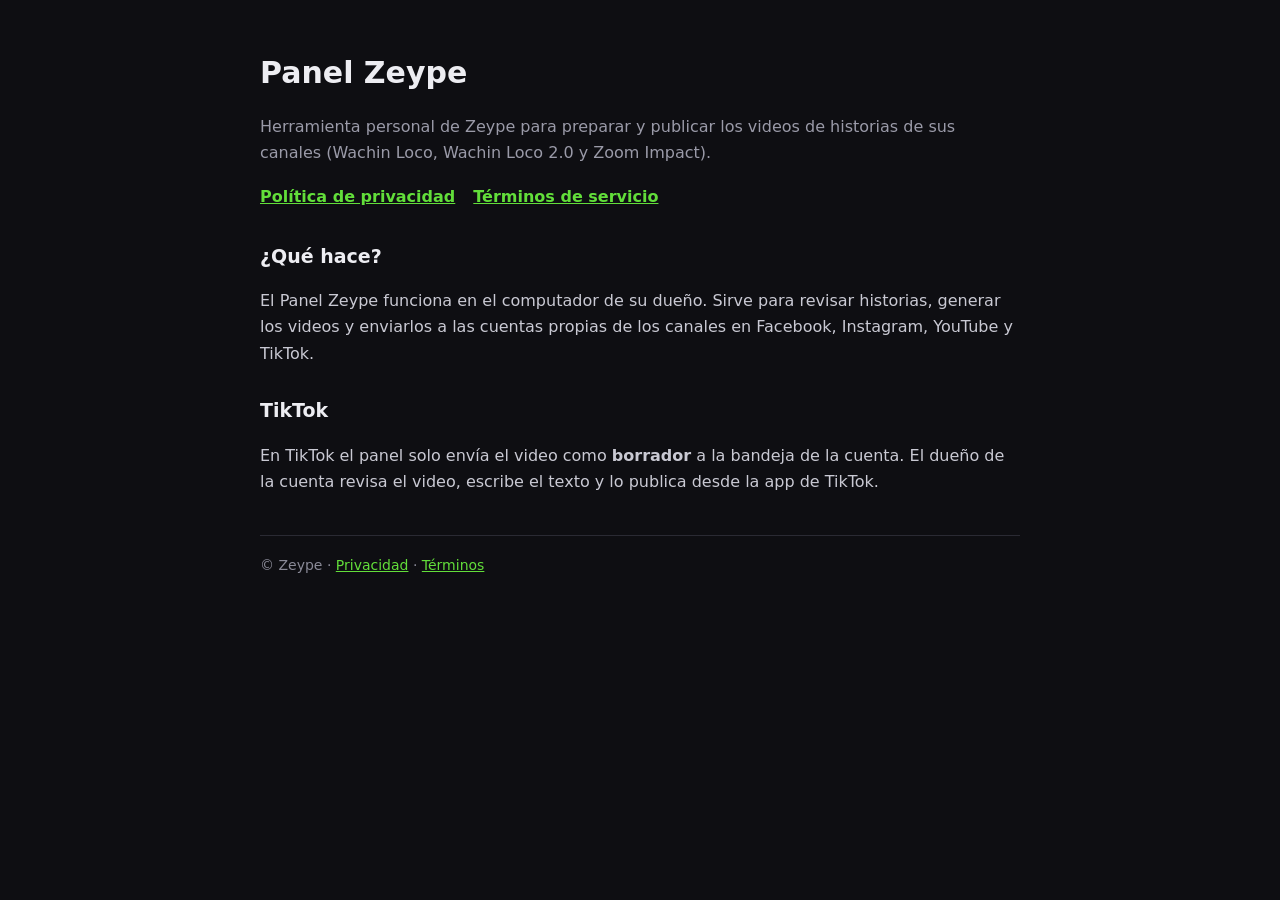
<file: index.html>
<!doctype html><html lang="es"><head><meta charset="utf-8"><meta name="viewport" content="width=device-width,initial-scale=1">
<title>Panel Zeype</title><link rel="stylesheet" href="estilo.css"></head><body><main>
<h1>Panel Zeype</h1>
<p class="sub">Herramienta personal de Zeype para preparar y publicar los videos de historias de sus canales (Wachin Loco, Wachin Loco 2.0 y Zoom Impact).</p>
<nav><a href="privacidad.html">Política de privacidad</a><a href="terminos.html">Términos de servicio</a></nav>
<h2>¿Qué hace?</h2>
<p>El Panel Zeype funciona en el computador de su dueño. Sirve para revisar historias, generar los videos y enviarlos a las cuentas propias de los canales en Facebook, Instagram, YouTube y TikTok.</p>
<h2>TikTok</h2>
<p>En TikTok el panel solo envía el video como <b>borrador</b> a la bandeja de la cuenta. El dueño de la cuenta revisa el video, escribe el texto y lo publica desde la app de TikTok.</p>
<footer>© Zeype · <a href="privacidad.html">Privacidad</a> · <a href="terminos.html">Términos</a></footer>
</main></body></html>
</file>
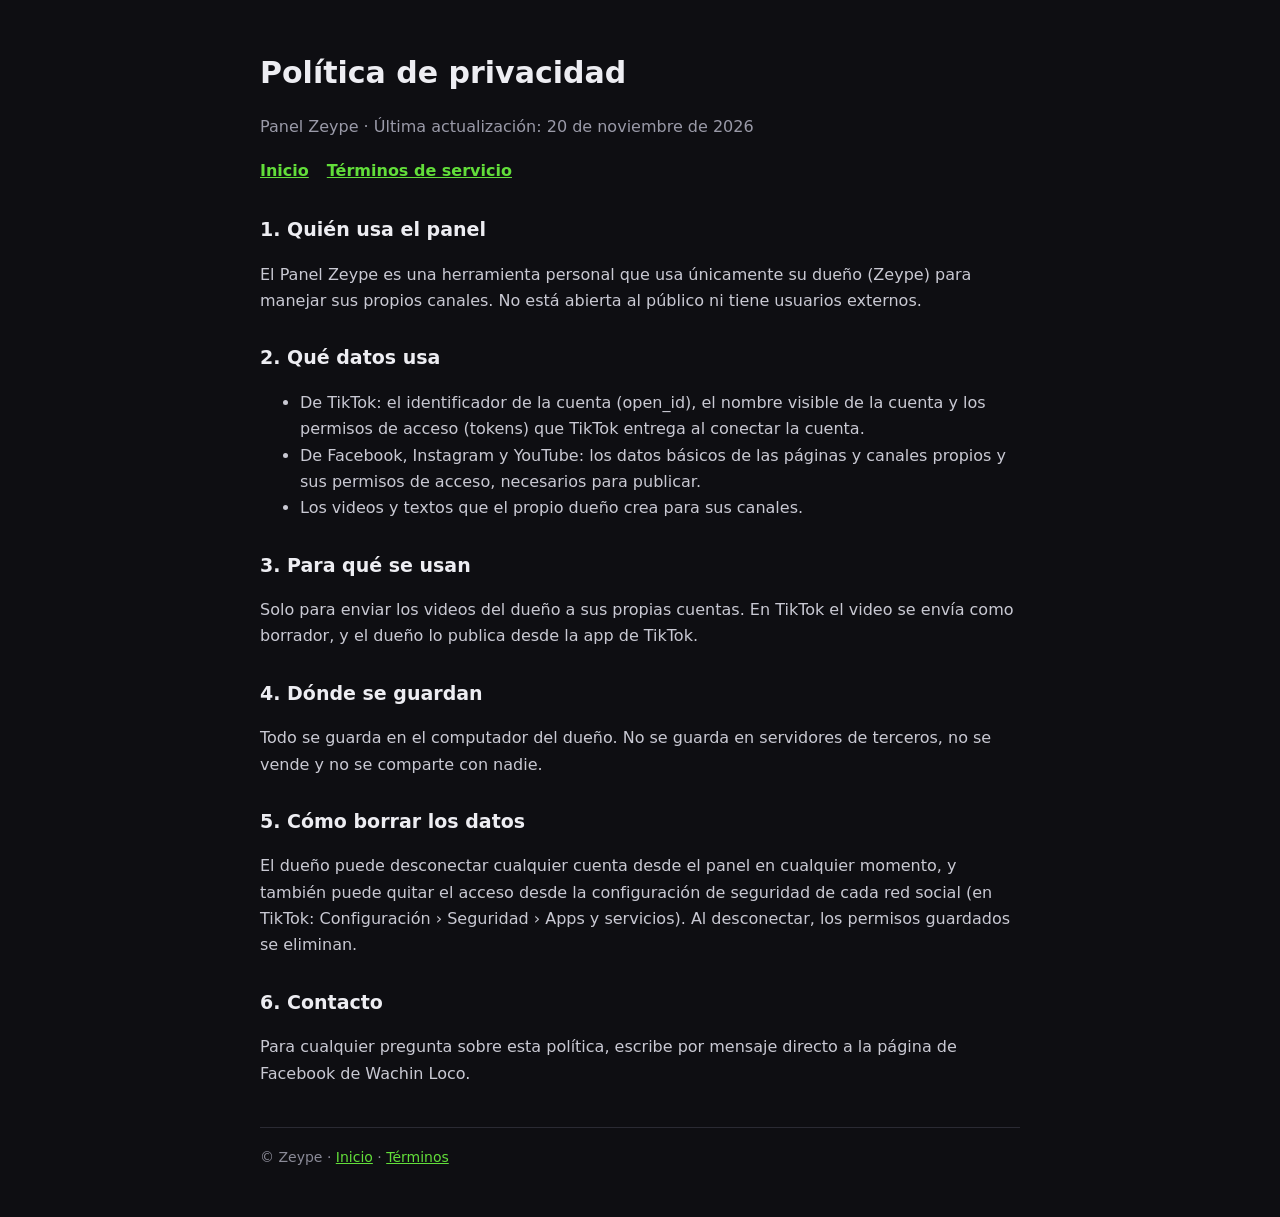
<file: privacidad.html>
<!doctype html><html lang="es"><head><meta charset="utf-8"><meta name="viewport" content="width=device-width,initial-scale=1">
<title>Política de privacidad · Panel Zeype</title><link rel="stylesheet" href="estilo.css"></head><body><main>
<h1>Política de privacidad</h1><p class="sub">Panel Zeype · Última actualización: 20 de noviembre de 2026</p>
<nav><a href="index.html">Inicio</a><a href="terminos.html">Términos de servicio</a></nav>
<h2>1. Quién usa el panel</h2>
<p>El Panel Zeype es una herramienta personal que usa únicamente su dueño (Zeype) para manejar sus propios canales. No está abierta al público ni tiene usuarios externos.</p>
<h2>2. Qué datos usa</h2>
<ul>
<li>De TikTok: el identificador de la cuenta (open_id), el nombre visible de la cuenta y los permisos de acceso (tokens) que TikTok entrega al conectar la cuenta.</li>
<li>De Facebook, Instagram y YouTube: los datos básicos de las páginas y canales propios y sus permisos de acceso, necesarios para publicar.</li>
<li>Los videos y textos que el propio dueño crea para sus canales.</li>
</ul>
<h2>3. Para qué se usan</h2>
<p>Solo para enviar los videos del dueño a sus propias cuentas. En TikTok el video se envía como borrador, y el dueño lo publica desde la app de TikTok.</p>
<h2>4. Dónde se guardan</h2>
<p>Todo se guarda en el computador del dueño. No se guarda en servidores de terceros, no se vende y no se comparte con nadie.</p>
<h2>5. Cómo borrar los datos</h2>
<p>El dueño puede desconectar cualquier cuenta desde el panel en cualquier momento, y también puede quitar el acceso desde la configuración de seguridad de cada red social (en TikTok: Configuración › Seguridad › Apps y servicios). Al desconectar, los permisos guardados se eliminan.</p>
<h2>6. Contacto</h2>
<p>Para cualquier pregunta sobre esta política, escribe por mensaje directo a la página de Facebook de Wachin Loco.</p>
<footer>© Zeype · <a href="index.html">Inicio</a> · <a href="terminos.html">Términos</a></footer>
</main></body></html>
</file>
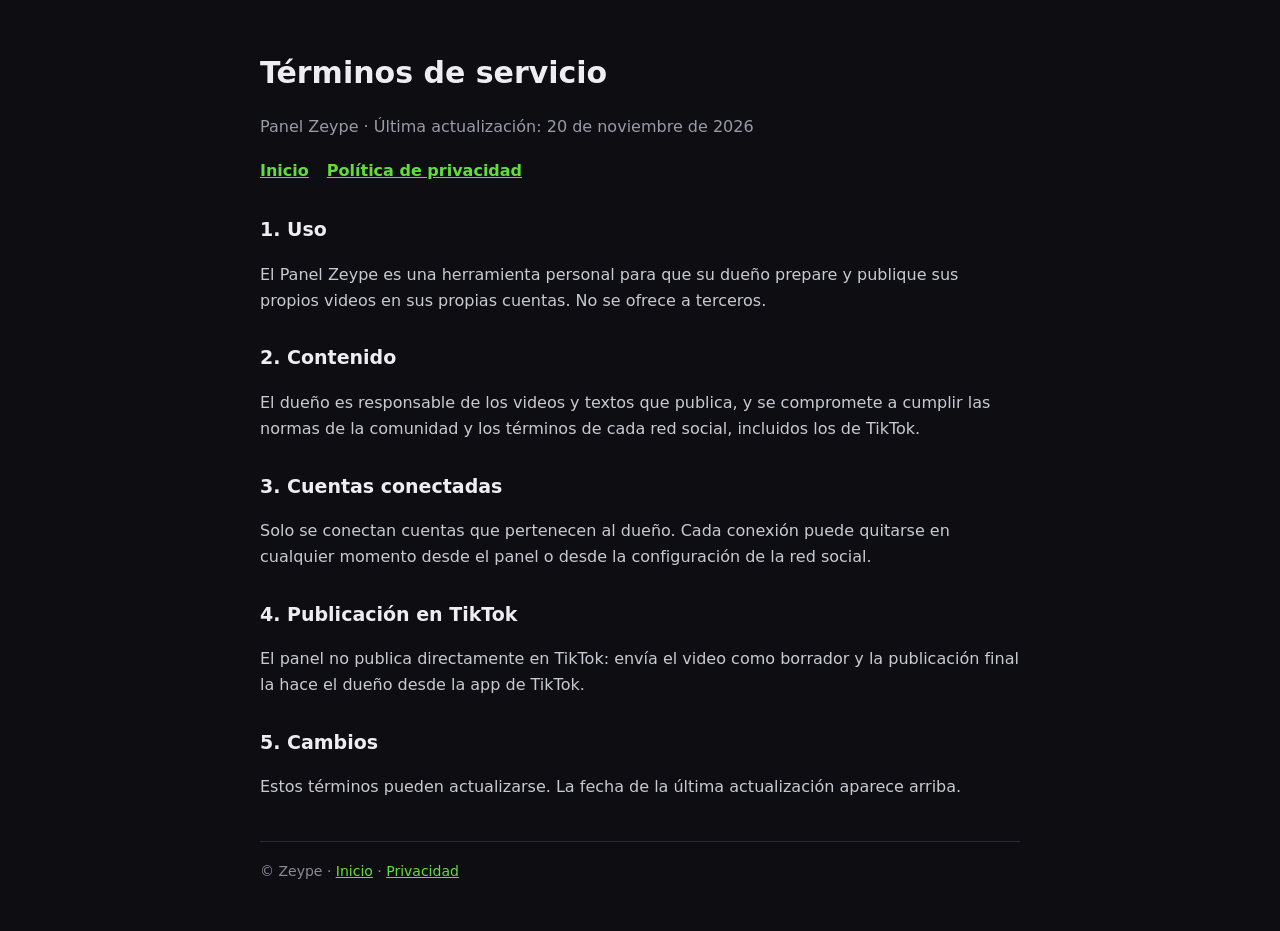
<file: terminos.html>
<!doctype html><html lang="es"><head><meta charset="utf-8"><meta name="viewport" content="width=device-width,initial-scale=1">
<title>Términos de servicio · Panel Zeype</title><link rel="stylesheet" href="estilo.css"></head><body><main>
<h1>Términos de servicio</h1><p class="sub">Panel Zeype · Última actualización: 20 de noviembre de 2026</p>
<nav><a href="index.html">Inicio</a><a href="privacidad.html">Política de privacidad</a></nav>
<h2>1. Uso</h2>
<p>El Panel Zeype es una herramienta personal para que su dueño prepare y publique sus propios videos en sus propias cuentas. No se ofrece a terceros.</p>
<h2>2. Contenido</h2>
<p>El dueño es responsable de los videos y textos que publica, y se compromete a cumplir las normas de la comunidad y los términos de cada red social, incluidos los de TikTok.</p>
<h2>3. Cuentas conectadas</h2>
<p>Solo se conectan cuentas que pertenecen al dueño. Cada conexión puede quitarse en cualquier momento desde el panel o desde la configuración de la red social.</p>
<h2>4. Publicación en TikTok</h2>
<p>El panel no publica directamente en TikTok: envía el video como borrador y la publicación final la hace el dueño desde la app de TikTok.</p>
<h2>5. Cambios</h2>
<p>Estos términos pueden actualizarse. La fecha de la última actualización aparece arriba.</p>
<footer>© Zeype · <a href="index.html">Inicio</a> · <a href="privacidad.html">Privacidad</a></footer>
</main></body></html>
</file>
<file: estilo.css>
body{margin:0;font-family:system-ui,Segoe UI,Roboto,sans-serif;background:#0E0E12;color:#EDEDF2;line-height:1.65}
main{max-width:760px;margin:0 auto;padding:48px 22px}
h1{font-size:30px;margin:0 0 8px}h2{font-size:19px;margin:28px 0 6px}
a{color:#62DE3A}p,li{color:#C9C9D3}.sub{color:#9A9AA8}
nav{display:flex;gap:18px;margin:18px 0 30px;flex-wrap:wrap}nav a{font-weight:600}
footer{margin-top:40px;padding-top:18px;border-top:1px solid #2A2A33;color:#8A8A97;font-size:14px}
</file>
